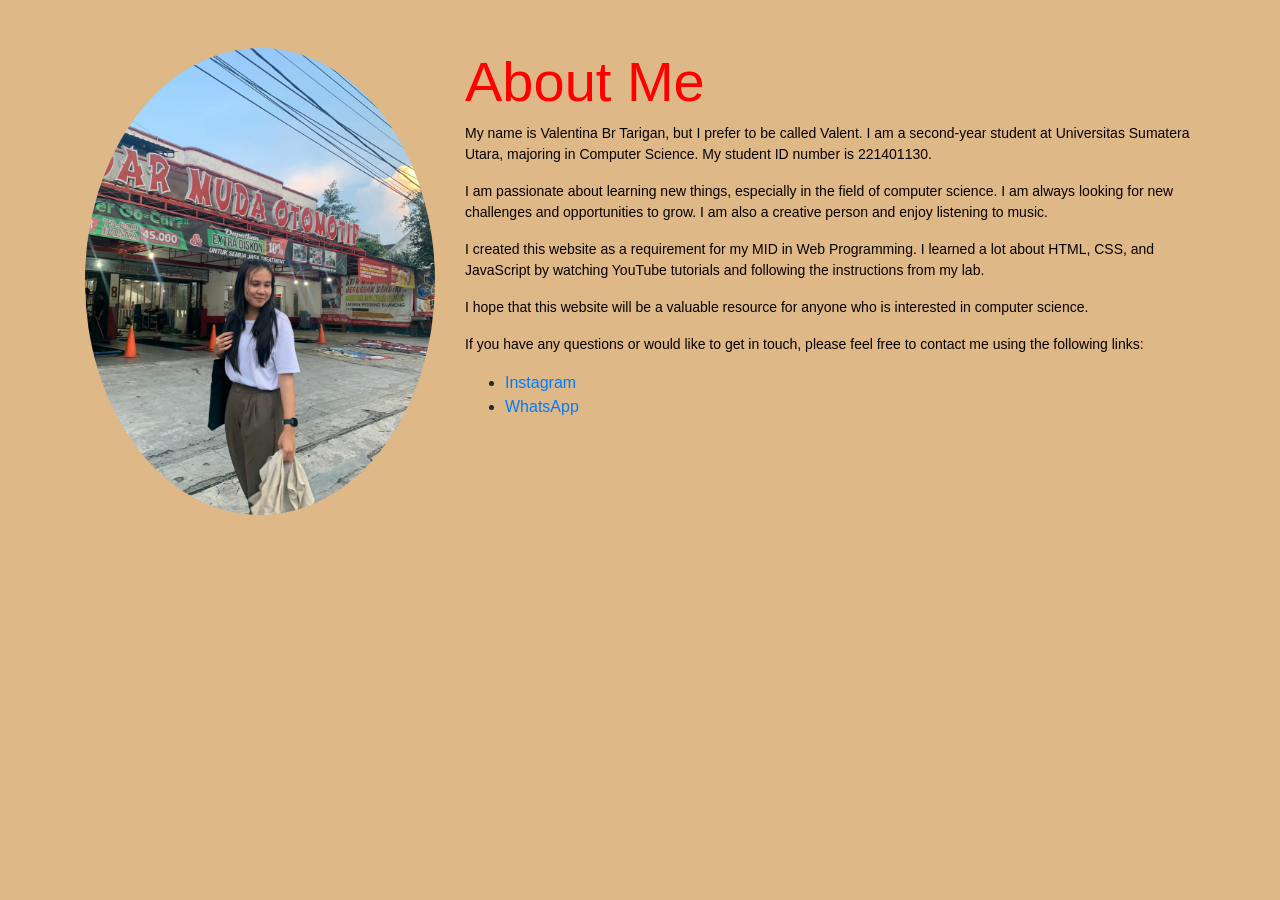
<file: about-me.html>
<!DOCTYPE html>
<html lang="en">
  <head>
    <meta charset="UTF-8" />
    <meta name="viewport" content="width=device-width, initial-scale=1.0">
    <title>About Me</title>
    <link rel="stylesheet" href="baru.css" />
    <link
      rel="stylesheet" 
      href="https://stackpath.bootstrapcdn.com/bootstrap/4.5.2/css/bootstrap.min.css"/>
  </head>
  <body>
      <div class="collapse navbar-collapse" id="navbarNavAltMarkup">
        <div class="navbar-nav">
          <a class="nav-item nav-link active" href="index.html">About Me</a>
        </div>
      </div>
    </nav>

    <div class="container mt-5">
      <div class="row">
        <div class="col-md-4">
          <img
            src="img/w1.jpeg"
            alt="My Photo"
            class="img-fluid rounded-circle w-200"
          />
        </div>

        <div class="col-md-8">
          <h1 class="display-4">About Me</h1>
          <p>
            My name is Valentina Br Tarigan, but I prefer to be called Valent. I
            am a second-year student at Universitas Sumatera Utara, majoring in
            Computer Science. My student ID number is 221401130.
          </p>

          <p>
            I am passionate about learning new things, especially in the field
            of computer science. I am always looking for new challenges and
            opportunities to grow. I am also a creative person and enjoy
          listening to music.
          </p>

          <p>
            I created this website as a requirement for my MID in Web
            Programming. I learned a lot about HTML, CSS, and JavaScript by
            watching YouTube tutorials and following the instructions from my
            lab.
          </p>

          <p>
            I hope that this website will be a valuable resource for anyone who
            is interested in computer science.
          </p>

          <p>
            If you have any questions or would like to get in touch, please feel
            free to contact me using the following links:
          </p>
          <ul>
            <li>
              <a href="https://www.instagram.com/valent_1498"
                >Instagram</a
              >
            </li>
            <li>
              <a href="https://api.whatsapp.com/send?phone=082294597910"
                >WhatsApp</a
              >
            </li>
          </ul>
        </div>
      </div>
    </div>
  </body>
</html>
</file>
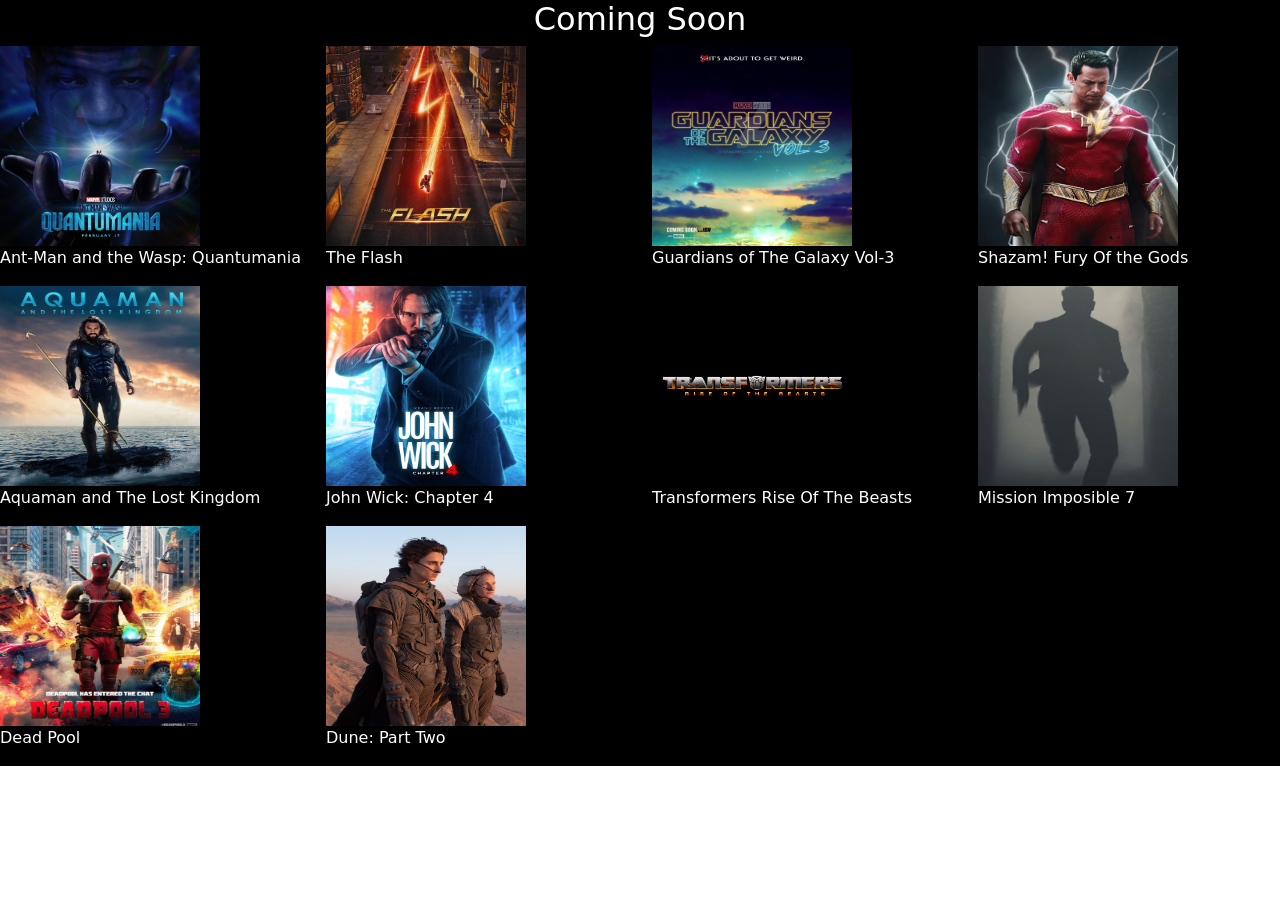
<file: coming-soon.html>
<!DOCTYPE html>
<html lang="en">
  <head>
    <meta charset="UTF-8" />
    <meta name="viewport" content="width=device-width, initial-scale=1.0" />
    <title>Coming Soon</title>
    <link
      rel="stylesheet"
      href="https://cdn.jsdelivr.net/npm/bootstrap@5.1.3/dist/css/bootstrap.min.css"
      integrity="sha384-1BmE4kWBq78iYhFldvKuhfTAU6auU8tT94WrHftjDbrCEXSU1oBoqyl2QvZ6jIW3"
      crossorigin="anonymous"
    />
  </head>
  <body>
    <div class="collapse navbar-collapse" id="navbarNavAltMarkup">
      <div class="navbar-nav">
        <a class="nav-item nav-link active" href="index.html">Coming Soon</a>
      </div>
    </div>

    <section class="coming" id="coming" style="background-color: black">
      <h2 class="heading text-center" style="color: white">Coming Soon</h2>
      <div class="swiper-container coming-container">
        <div class="swiper-wrapper">
          <div class="row">
            <div class="col-sm-3 swiper-slide swiper-slide-box">
              <div class="box-img">
                <img src="img/c1.jpg" alt="" width="200" height="200" />
              </div>
              <p class="desc" style="color: white">
                Ant-Man and the Wasp: Quantumania
              </p>
            </div>
            <div class="col-sm-3 swiper-slide swiper-slide-box">
              <div class="box-img">
                <img src="img/c2.jpg" alt="" width="200" height="200" />
              </div>
              <p class="desc" style="color: white">The Flash</p>
            </div>
            <div class="col-sm-3 swiper-slide swiper-slide-box">
              <div class="box-img">
                <img src="img/c3.jpg" alt="" width="200" height="200" />
              </div>
              <p class="desc" style="color: white">
                Guardians of The Galaxy Vol-3
              </p>
            </div>
            <div class="col-sm-3 swiper-slide swiper-slide-box">
              <div class="box-img">
                <img src="img/c4.jpg" alt="" width="200" height="200" />
              </div>
              <p class="desc" style="color: white">Shazam! Fury Of the Gods</p>
            </div>
          </div>
          <div class="row">
            <div class="col-sm-3 swiper-slide swiper-slide-box">
              <div class="box-img">
                <img src="img/c5.jpg" alt="" width="200" height="200" />
              </div>
              <p class="desc" style="color: white">
                Aquaman and The Lost Kingdom
              </p>
            </div>
            <div class="col-sm-3 swiper-slide swiper-slide-box">
              <div class="box-img">
                <img src="img/c6.jpg" alt="" width="200" height="200" />
              </div>
              <p class="desc" style="color: white">John Wick: Chapter 4</p>
            </div>
            <div class="col-sm-3 swiper-slide swiper-slide-box">
              <div class="box-img">
                <img src="img/c7.jpg" alt="" width="200" height="200" />
              </div>
              <p class="desc" style="color: white">
                Transformers Rise Of The Beasts
              </p>
            </div>
            <div class="col-sm-3 swiper-slide swiper-slide-box">
              <div class="box-img">
                <img src="img/c8.jpg" alt="" width="200" height="200" />
              </div>
              <p class="desc" style="color: white">Mission Imposible 7</p>
            </div>
            <div class="col-sm-3 swiper-slide swiper-slide-box">
              <div class="box-img">
                <img src="img/c9.png" alt="" width="200" height="200" />
              </div>
              <p class="desc" style="color: white">Dead Pool</p>
            </div>
            <div class="col-sm-3 swiper-slide swiper-slide-box">
              <div class="box-img">
                <img src="img/c10.jpg" alt="" width="200" height="200" />
              </div>
              <p class="desc" style="color: white">Dune: Part Two</p>
            </div>
          </div>
        </div>
      </div>
    </section>
  </body>
</html>
</file>
<file: baru.css>
body {
  background-color: burlywood;
}

.display-4 {
  color: #ff0000;
}

p {
  color: #6c757d;
}

a {
  color: #03136b;
}

.navbar-dark {
  background-color: #284868;
}

.navbar-dark .navbar-brand {
  color: #fff;
}

.navbar-dark .nav-item .nav-link {
  color: rgb(5, 3, 99);
}

body:not(.navbar-dark) {
  background-color: burlywood;
}

body {
  font-size: 16px;
  font-family: Cambria, Cochin, Georgia, Times, "Times New Roman", serif;
  color: aqua;
}

h1 {
  font-size: 24px;
  color: #000;
}

p {
  font-size: 14px;
  color: #070101;
}
</file>
